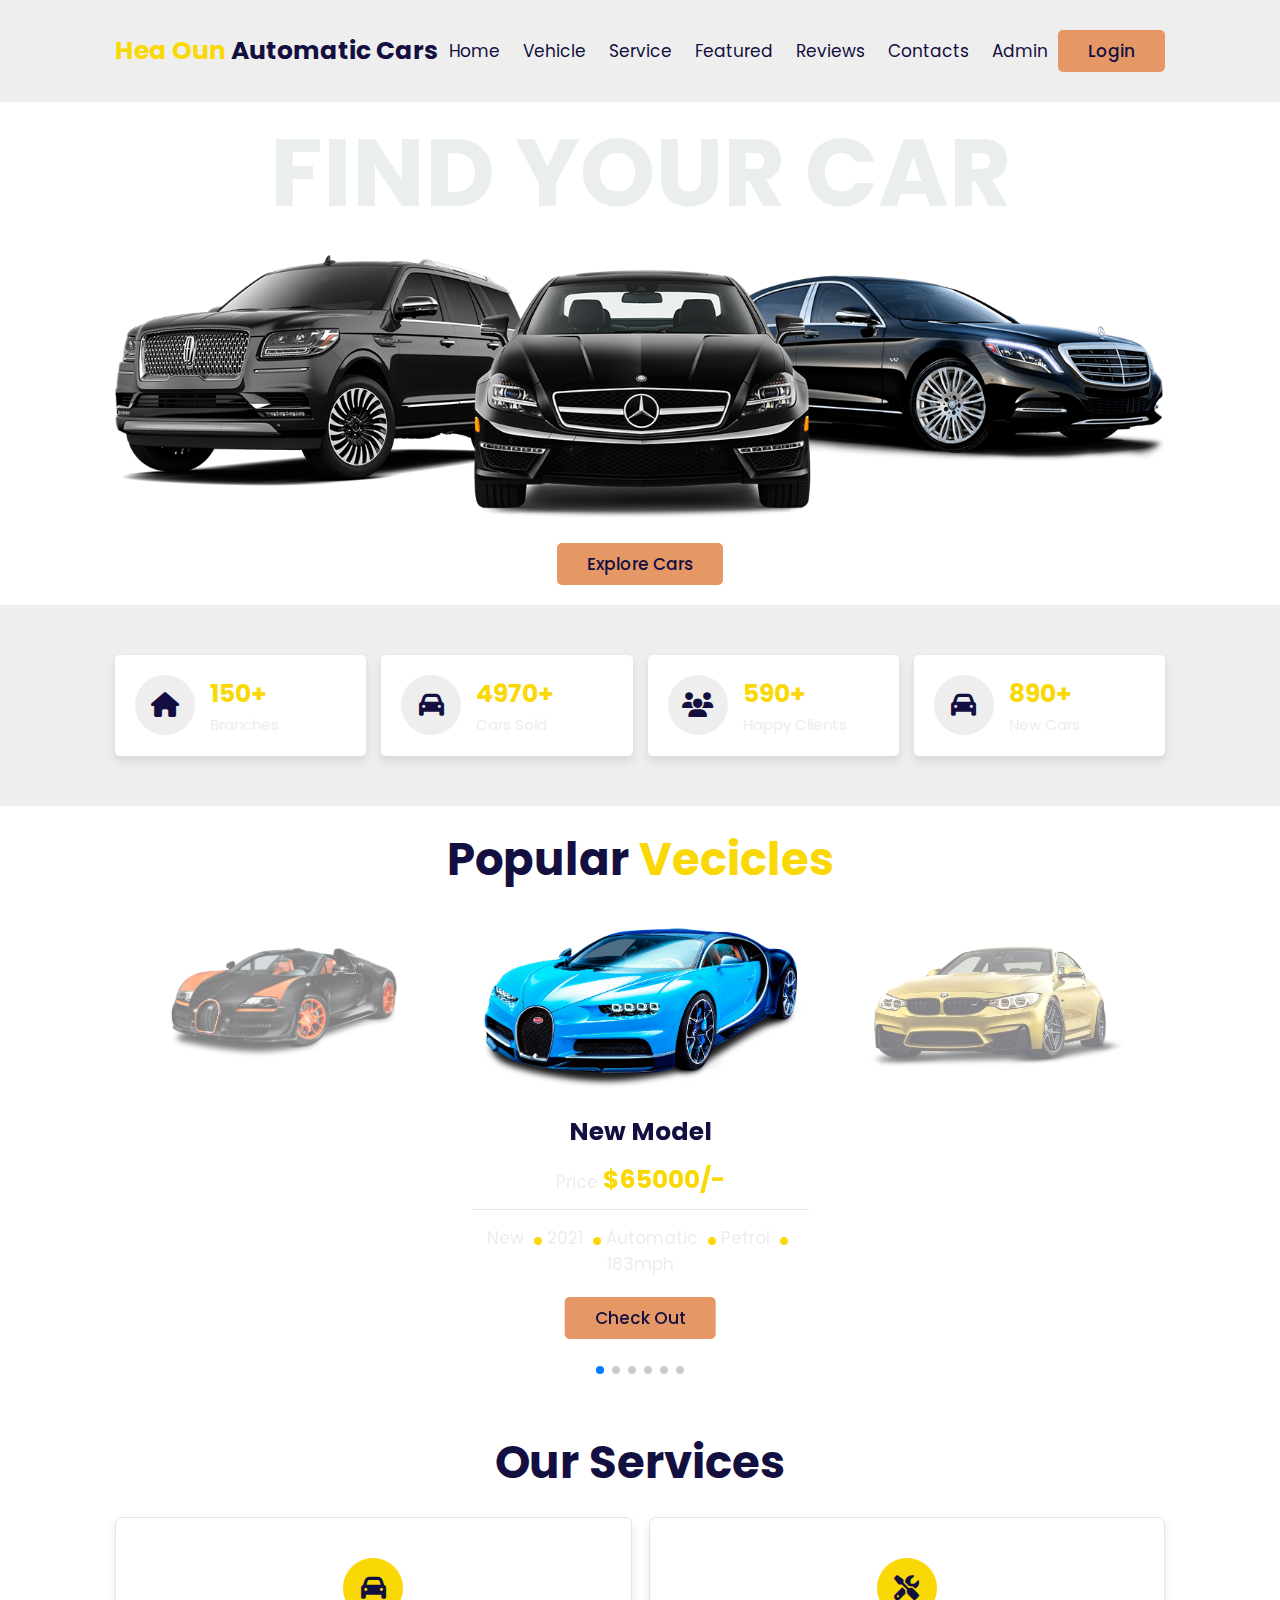
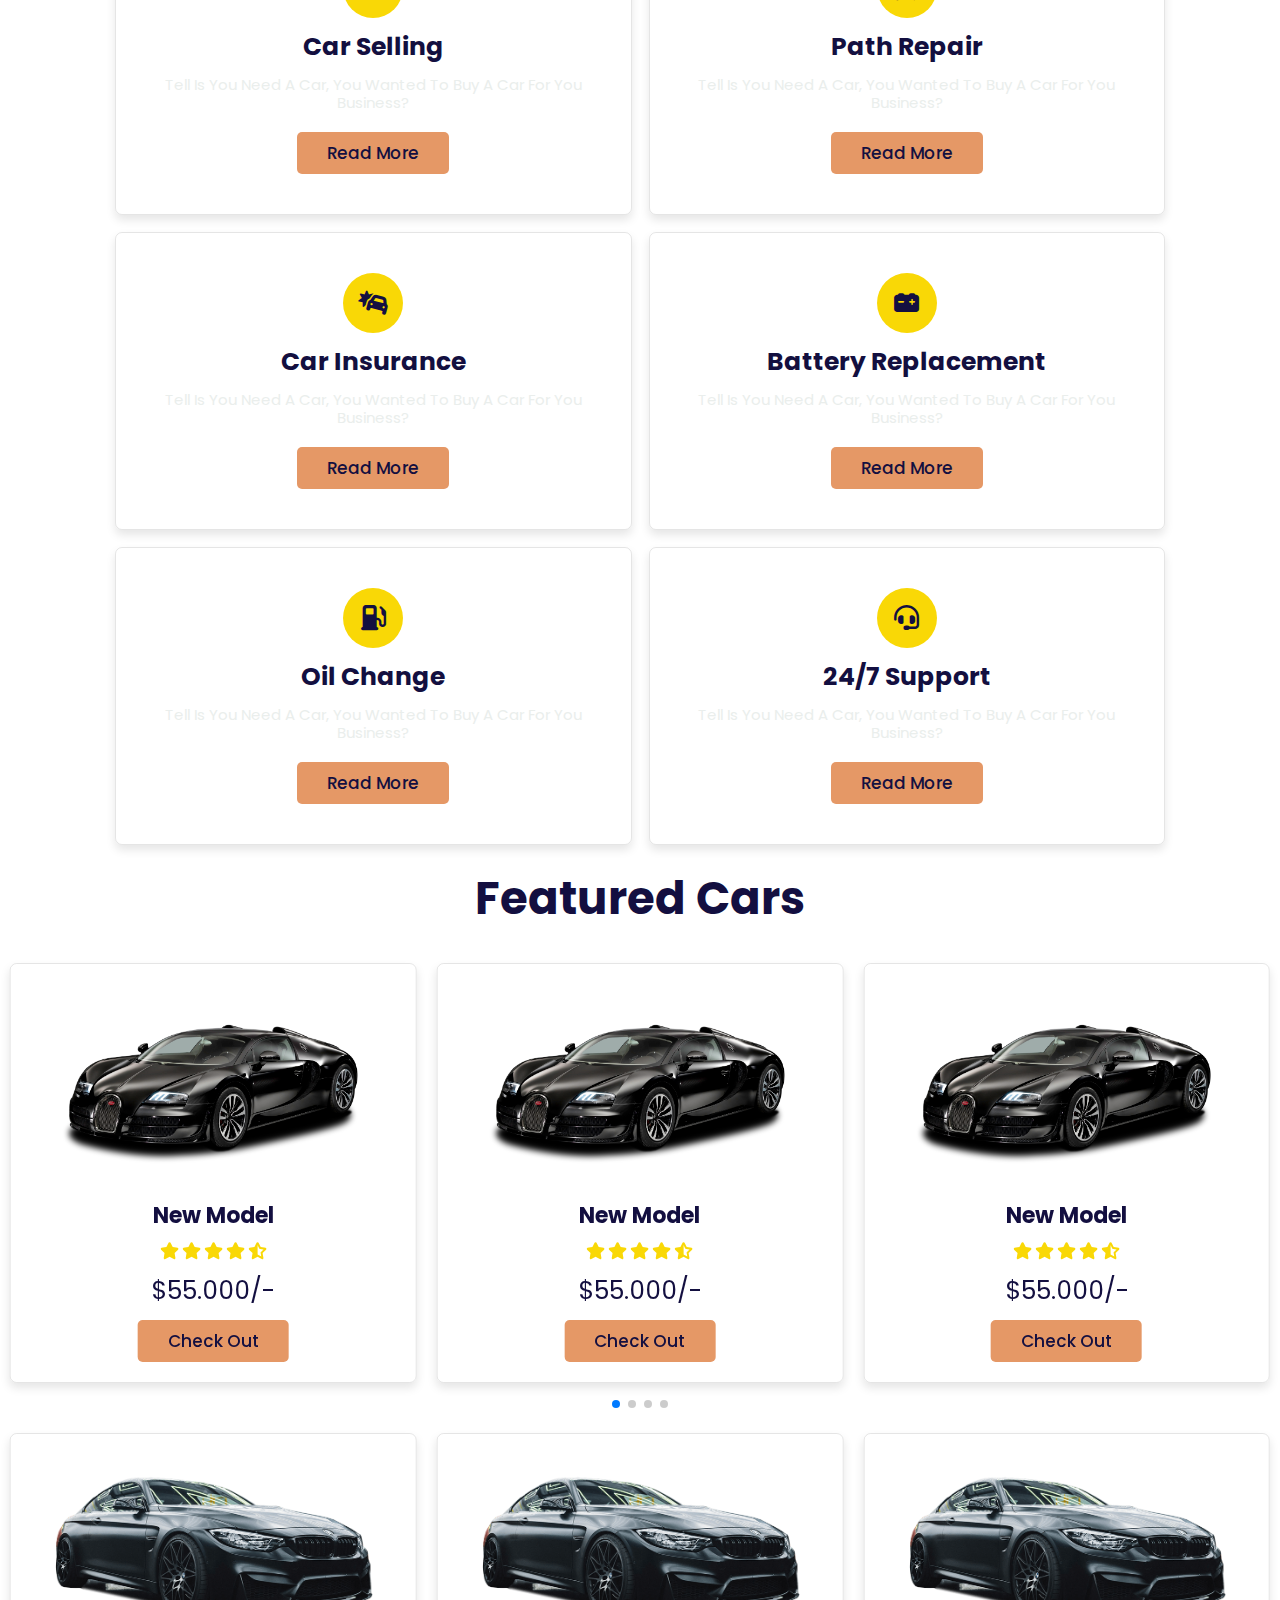
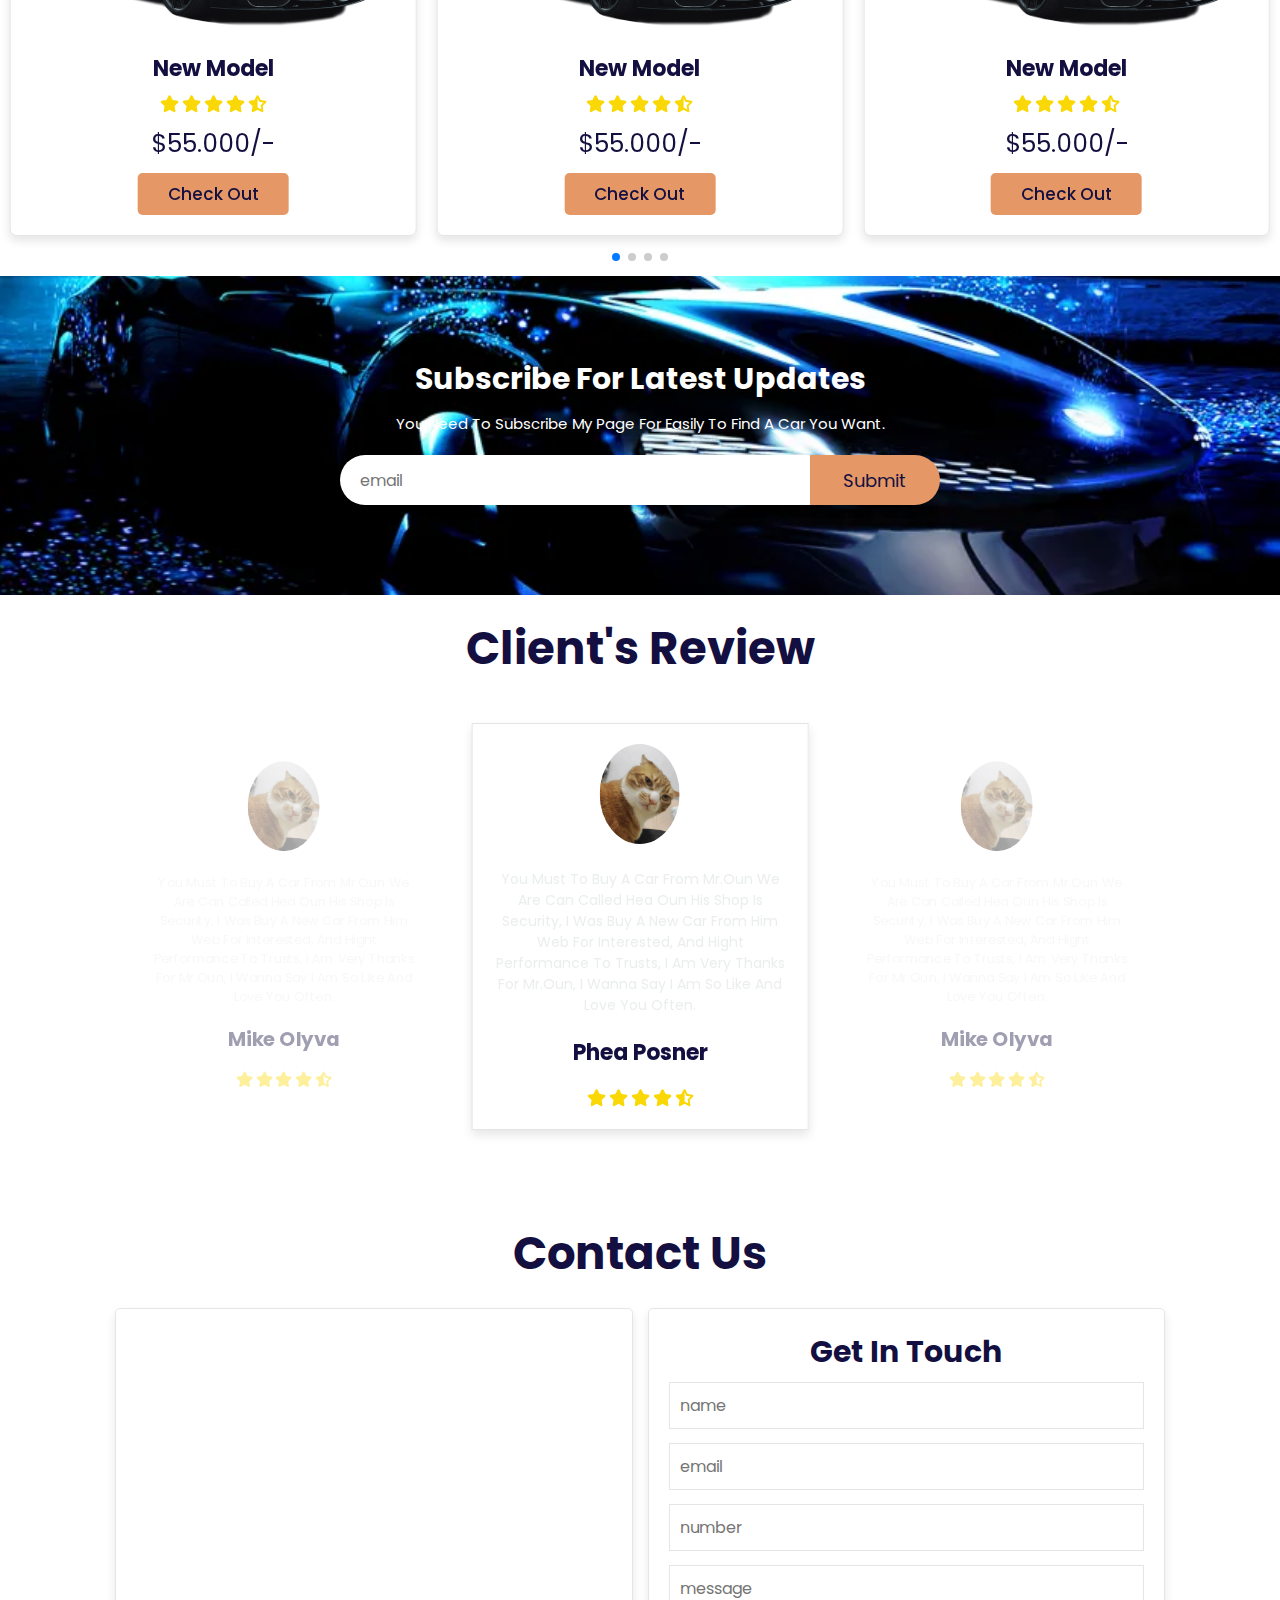
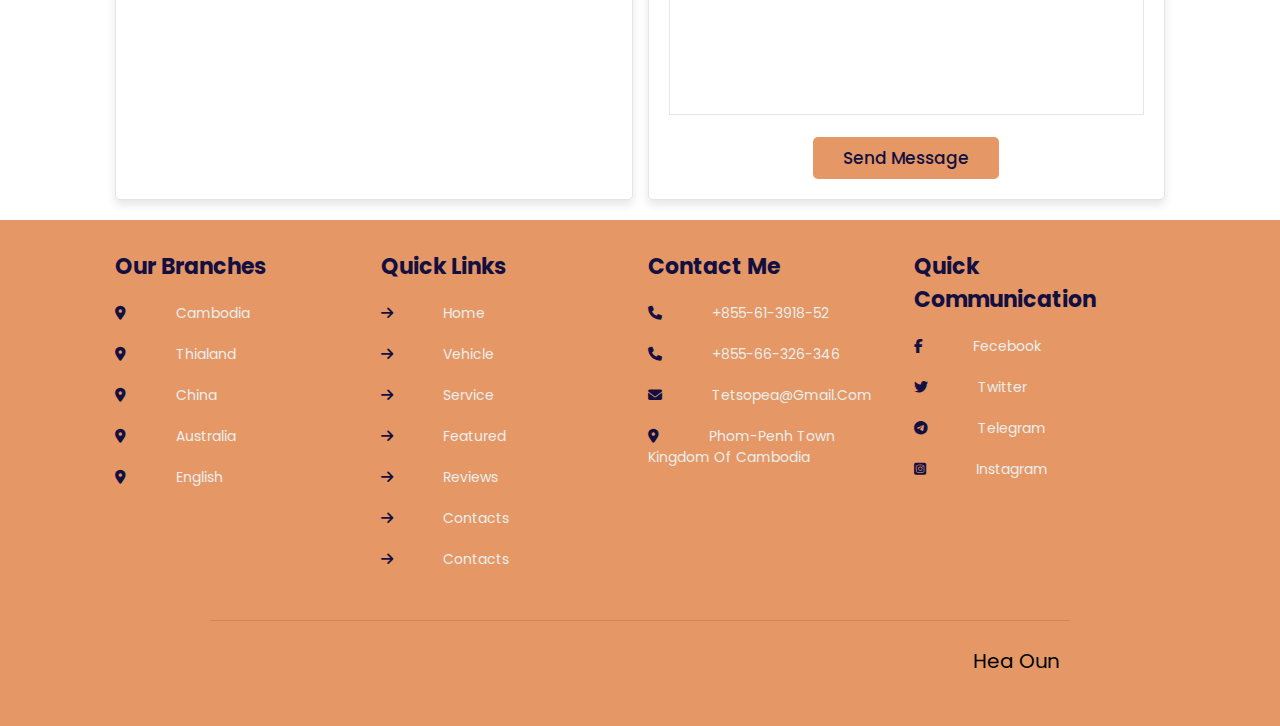
<file: index.html>
<!DOCTYPE html>
<html lang="en">
<head>
    <meta charset="UTF-8">
    <meta http-equiv="X-UA-Compatible" content="IE=edge">
    <meta name="viewport" content="width=device-width, initial-scale=1.0">
    <title>Document</title>
    <!-- using from cdn -->
    <link rel="stylesheet" href="https://cdn.jsdelivr.net/npm/swiper@8/swiper-bundle.min.css"
/>
    <!-- font awesome cnd    -->
    <link rel="stylesheet" href="https://cdnjs.cloudflare.com/ajax/libs/font-awesome/6.2.1/css/all.min.css">

    <!-- label css designing -->

    <link rel="stylesheet" href="Css/style.css">
</head>
<body>
  
    <!-- header section start -->

    <header class="header">

        <div id="btn-menu" class="fas fa-bars"></div>
        <!-- <i class="fas fa-times"></i> -->

            <a href="#" class="logo"> <span>Hea Oun </span>Automatic Cars</a>


                <nav class="navbar">

                    <a href="#home">home</a>
                    <a href="#vehicle">vehicle</a>
                    <a href="#service">service</a>
                    <a href="#featured">featured</a>
                    <a href="#reviews">reviews</a>
                    <a href="#contacts">contacts</a>
                    <a href="#admin">admin</a>
                </nav>

        <div id="login-btn">
            
            <button class="btn">Login</button>
                <i class="far fa-user"></i>
        </div>

    </header>

    <!-- header section end -->

    <div class="login-form-container">

        <span class="fas fa-times" id="close-login-form"></span>

        <form action="">

            <h3>User login</h3>
            <input type="email" placeholder="email" class="box">
                <input type="password" placeholder="password" class="box">
                    <p>forget your password <a href="">click here</a></p>
                        <input type="submit" value="login now" class="btn">
                            <p>or login with</p>
                                <div class="buttons">
                                    <a href="#" class="btn">google</a>
                                        <a href="#" class="btn">fecebook</a>
                                </div>
                                    <p>don't have account <a href="#">create one</a></p>
        </form>
    </div>

        <!-- home section start -->

            <section class="home" id="home">

                <h1 class="home-parallax" data-speed="-2">find your car</h1>
                    <img class="home-parallax" data-speed="5" src="Image/black-car=home.png" alt="">
                        <a href="#" class="btn home-parallax" data-speed="7">explore cars</a>
            </section>
        <!-- home section end -->

        <!-- icons section start -->


        <section class="icon-container">
            <div class="icons">
                <i class="fas fa-home"></i>

                    <div class="content">
                        <h3>150+</h3>
                            <p>branches</p>
                    </div>
            </div>

            <div class="icons">
                <i class="fas fa-car"></i>

                    <div class="content">
                        <h3>4970+</h3>
                            <p>cars sold</p>
                    </div>
            </div>

            <div class="icons">
                <i class="fas fa-users"></i>

                    <div class="content">
                        <h3>590+</h3>
                            <p>happy clients</p>
                    </div>
            </div>

            <div class="icons">
                <i class="fas fa-car"></i>

                    <div class="content">
                        <h3>890+</h3>
                            <p>new cars</p>
                    </div>
            </div>
        </section>
        <!-- icons section end -->

        <!-- Vichecle sectoin start -->

            <section class="vehicle" id="vehicle">
                <h1 class="heading">popular <span class="span-vehicle">vecicles</span></h1>
                    <div class="swiper vehicle-slider">
                        <div class="swiper-wrapper">
                            <div class="swiper-slide box">
                                <img src="Ducati/1.png" alt="">
                                <div class="content">
                                    <h3>new model</h3>
                                        <div class="price"> <span>price</span> $65000/-</div>
                                            <p>
                                                new
                                                <span class="fas fa-circle"></span>2021
                                                <span class="fas fa-circle"></span>automatic
                                                <span class="fas fa-circle"></span>petrol
                                                <span class="fas fa-circle"></span>183mph
                                            </p>
                                                <a href="#" class="btn"> check out</a>
                                </div>
                            </div>
                            
                            <div class="swiper-slide box">
                                <img src="BMW/2.png" alt="">
                                <div class="content">
                                    <h3>new model</h3>
                                        <div class="price"> <span>price</span> $65000/-</div>
                                            <p>
                                                new
                                                <span class="fas fa-circle"></span>2021
                                                <span class="fas fa-circle"></span>automatic
                                                <span class="fas fa-circle"></span>petrol
                                                <span class="fas fa-circle"></span>183mph
                                            </p>
                                                <a href="#" class="btn"> check out</a>
                                </div>
                            </div>
                            
                            <div class="swiper-slide box">
                                <img src="lixus/1.png" alt="">
                                <div class="content">
                                    <h3>new model</h3>
                                        <div class="price"> <span>price</span> $65000/-</div>
                                            <p>
                                                new
                                                <span class="fas fa-circle"></span>2021
                                                <span class="fas fa-circle"></span>automatic
                                                <span class="fas fa-circle"></span>petrol
                                                <span class="fas fa-circle"></span>183mph
                                            </p>
                                                <a href="#" class="btn"> check out</a>
                                </div>
                            </div>

                            <div class="swiper-slide box">
                                <img src="BMW/4.png" alt="">
                                <div class="content">
                                    <h3>new model</h3>
                                        <div class="price"> <span>price</span> $65000/-</div>
                                            <p>
                                                new
                                                <span class="fas fa-circle"></span>2021
                                                <span class="fas fa-circle"></span>automatic
                                                <span class="fas fa-circle"></span>petrol
                                                <span class="fas fa-circle"></span>183mph
                                            </p>
                                                <a href="#" class="btn"> check out</a>
                                </div>
                            </div>

                            <div class="swiper-slide box">
                                <img src="lixus/2.png" alt="">
                                <div class="content">
                                    <h3>new model</h3>
                                        <div class="price"> <span>price</span> $65000/-</div>
                                            <p>
                                                new
                                                <span class="fas fa-circle"></span>2021
                                                <span class="fas fa-circle"></span>automatic
                                                <span class="fas fa-circle"></span>petrol
                                                <span class="fas fa-circle"></span>183mph
                                            </p>
                                                <a href="#" class="btn"> check out</a>
                                </div>
                            </div>

                            <div class="swiper-slide box">
                                <img src="Ducati/5.png" alt="">
                                <div class="content">
                                    <h3>new model</h3>
                                        <div class="price"> <span>price</span> $65000/-</div>
                                            <p>
                                                new
                                                <span class="fas fa-circle"></span>2021
                                                <span class="fas fa-circle"></span>automatic
                                                <span class="fas fa-circle"></span>petrol
                                                <span class="fas fa-circle"></span>183mph
                                            </p>
                                                <a href="#" class="btn"> check out</a>
                                </div>
                            </div>
                        </div>

                        <!-- swiper copy -->

                        <div class="swiper-pagination"></div>
                    </div>
            </section>

        <!-- Vichecle section end -->

        <!-- services secton start -->
            
            <section class="service" id="service">
                <h1 class="heading">our <span>services</span></h1>
                    <div class="box-container">
                        <div class="box">
                            <i class="fas fa-car"></i>
                                <h3>car selling</h3>
                                    <p>tell is you need a car, you wanted to buy a car for you business?</p>
                                        <a href="#" class="btn">read more</a>
                        </div>

                        <div class="box">
                            <i class="fas fa-tools"></i>
                                <h3>path repair</h3>
                                    <p>tell is you need a car, you wanted to buy a car for you business?</p>
                                        <a href="#" class="btn">read more</a>
                        </div>

                        <div class="box">
                            <i class="fas fa-car-crash"></i>
                                <h3>car insurance</h3>
                                    <p>tell is you need a car, you wanted to buy a car for you business?</p>
                                        <a href="#" class="btn">read more</a>
                        </div>

                        <div class="box">
                            <i class="fas fa-car-battery"></i>
                                <h3>battery replacement</h3>
                                    <p>tell is you need a car, you wanted to buy a car for you business?</p>
                                        <a href="#" class="btn">read more</a>
                        </div>

                        <div class="box">
                            <i class="fas fa-gas-pump"></i>
                                <h3>oil change</h3>
                                    <p>tell is you need a car, you wanted to buy a car for you business?</p>
                                        <a href="#" class="btn">read more</a>
                        </div>

                        <div class="box">
                            <i class="fas fa-headset"></i>
                                <h3>24/7 support</h3>
                                    <p>tell is you need a car, you wanted to buy a car for you business?</p>
                                        <a href="#" class="btn">read more</a>
                        </div>
                    </div>
            </section>
        <!-- services section end -->

        <!-- featured section start -->

        <setion class="featured" id="featured">
            <h1 class="heading">featured <span>cars</span></h1>
                <div class="swiper featured-slider">
                    <div class="swiper-wrapper">
                        <div class="swiper-slide box">
                            <img src="Ducati/2.png" alt="">
                                <h3>new model</h3>
                                    <div class="stars">
                                        <i class="fas fa-star"></i>
                                        <i class="fas fa-star"></i>
                                        <i class="fas fa-star"></i>
                                        <i class="fas fa-star"></i>
                                        <i class="fas fa-star-half-alt"></i>
                                    </div>
                                    
                                    <div class="price">$55.000/-</div>
                                        <a href="#" class="btn">check out</a>
                        </div>

                        <div class="swiper-slide box">
                            <img src="Ducati/2.png" alt="">
                                <h3>new model</h3>
                                    <div class="stars">
                                        <i class="fas fa-star"></i>
                                        <i class="fas fa-star"></i>
                                        <i class="fas fa-star"></i>
                                        <i class="fas fa-star"></i>
                                        <i class="fas fa-star-half-alt"></i>
                                    </div>
                                    
                                    <div class="price">$55.000/-</div>
                                        <a href="#" class="btn">check out</a>
                        </div>

                        <div class="swiper-slide box">
                            <img src="Ducati/2.png" alt="">
                                <h3>new model</h3>
                                    <div class="stars">
                                        <i class="fas fa-star"></i>
                                        <i class="fas fa-star"></i>
                                        <i class="fas fa-star"></i>
                                        <i class="fas fa-star"></i>
                                        <i class="fas fa-star-half-alt"></i>
                                    </div>
                                    
                                    <div class="price">$55.000/-</div>
                                        <a href="#" class="btn">check out</a>
                        </div>

                        <div class="swiper-slide box">
                            <img src="Ducati/2.png" alt="">
                                <h3>new model</h3>
                                    <div class="stars">
                                        <i class="fas fa-star"></i>
                                        <i class="fas fa-star"></i>
                                        <i class="fas fa-star"></i>
                                        <i class="fas fa-star"></i>
                                        <i class="fas fa-star-half-alt"></i>
                                    </div>
                                    
                                    <div class="price">$55.000/-</div>
                                        <a href="#" class="btn">check out</a>
                        </div>

                    </div>

                    <div class="swiper-pagination"></div>
                </div>

                <div class="swiper featured-slider">
                    <div class="swiper-wrapper">
                        <div class="swiper-slide box">
                            <img src="BMW/6.png" alt="">
                                <h3>new model</h3>
                                    <div class="stars">
                                        <i class="fas fa-star"></i>
                                        <i class="fas fa-star"></i>
                                        <i class="fas fa-star"></i>
                                        <i class="fas fa-star"></i>
                                        <i class="fas fa-star-half-alt"></i>
                                    </div>
                                    
                                    <div class="price">$55.000/-</div>
                                        <a href="#" class="btn">check out</a>
                        </div>

                        <div class="swiper-slide box">
                            <img src="BMW/6.png" alt="">
                                <h3>new model</h3>
                                    <div class="stars">
                                        <i class="fas fa-star"></i>
                                        <i class="fas fa-star"></i>
                                        <i class="fas fa-star"></i>
                                        <i class="fas fa-star"></i>
                                        <i class="fas fa-star-half-alt"></i>
                                    </div>
                                    
                                    <div class="price">$55.000/-</div>
                                        <a href="#" class="btn">check out</a>
                        </div>

                        <div class="swiper-slide box">
                            <img src="BMW/6.png" alt="">
                                <h3>new model</h3>
                                    <div class="stars">
                                        <i class="fas fa-star"></i>
                                        <i class="fas fa-star"></i>
                                        <i class="fas fa-star"></i>
                                        <i class="fas fa-star"></i>
                                        <i class="fas fa-star-half-alt"></i>
                                    </div>
                                    
                                    <div class="price">$55.000/-</div>
                                        <a href="#" class="btn">check out</a>
                        </div>

                        <div class="swiper-slide box">
                            <img src="BMW/6.png" alt="">
                                <h3>new model</h3>
                                    <div class="stars">
                                        <i class="fas fa-star"></i>
                                        <i class="fas fa-star"></i>
                                        <i class="fas fa-star"></i>
                                        <i class="fas fa-star"></i>
                                        <i class="fas fa-star-half-alt"></i>
                                    </div>
                                    
                                    <div class="price">$55.000/-</div>
                                        <a href="#" class="btn">check out</a>
                        </div>

                    </div>

                    <div class="swiper-pagination"></div>
                </div>

                
        </setion>
        <!-- featured section end -->

        <!-- new letters section start -->

            <section class="new-letters">
                <h3>subscribe for latest updates</h3>
                    <p>you need to subscribe my page for easily to find a car you want.</p>
                        <form action="">
                            <input type="email" placeholder="email" name="" id="">
                            <input type="submit" value="submit" class="subscribe" name="" id="">
                        </form>
            </section>
        <!-- new letters section end -->

        <!-- review section start -->
            
            <section class="reviews" id="reviews">
                <h3 class="heading">client's <span>review</span></h3>
                    <div class="swiper reviews-slider">
                        <div class="swiper-wrapper">
                            <div class="swiper-slide box">
                                <img src="Image/photo_2024-03-11_10-21-01.jpg" alt="">
                                    <div class="conten">
                                        <p>You must to buy a car from Mr.oun we are can called Hea oun 
                                            his shop is security, i was buy a new car from him web for interested, and hight performance to trusts,
                                            i am very thanks for Mr.oun, i wanna say i am so like and love you often.</p>
                                            <h3>Phea Posner</h3>
                                            <div class="stars">
                                                <i class="fas fa-star"></i>
                                                <i class="fas fa-star"></i>
                                                <i class="fas fa-star"></i>
                                                <i class="fas fa-star"></i>
                                                <i class="fas fa-star-half-alt"></i>
                                            </div>
                                    </div>
                            </div>

                            <div class="swiper-slide box">
                                <img src="Image/photo_2024-03-11_10-21-01.jpg" alt="">
                                    <div class="conten">
                                        <p>You must to buy a car from Mr.oun we are can called Hea oun 
                                           his shop is security, i was buy a new car from him web for interested, and hight performance to trusts,
                                           i am very thanks for Mr.oun, i wanna say i am so like and love you often.</p>
                                            <h3>mike olyva</h3>
                                            <div class="stars">
                                                <i class="fas fa-star"></i>
                                                <i class="fas fa-star"></i>
                                                <i class="fas fa-star"></i>
                                                <i class="fas fa-star"></i>
                                                <i class="fas fa-star-half-alt"></i>
                                            </div>
                                    </div>
                            </div>

                            <div class="swiper-slide box">
                                <img src="Image/photo_2024-03-11_10-21-01.jpg" alt="">
                                    <div class="conten">
                                        <p>You must to buy a car from Mr.oun we are can called Hea oun 
                                            his shop is security, i was buy a new car from him web for interested, and hight performance to trusts,
                                            i am very thanks for Mr.oun, i wanna say i am so like and love you often.</p>
                                            <h3>mike olyva</h3>
                                            <div class="stars">
                                                <i class="fas fa-star"></i>
                                                <i class="fas fa-star"></i>
                                                <i class="fas fa-star"></i>
                                                <i class="fas fa-star"></i>
                                                <i class="fas fa-star-half-alt"></i>
                                            </div>
                                    </div>
                            </div>

                            <div class="swiper-slide box">
                                <img src="Image/photo_2024-03-11_10-21-01.jpg" alt="">
                                    <div class="conten">
                                        <p>You must to buy a car from Mr.oun we are can called Hea oun 
                                            his shop is security, i was buy a new car from him web for interested, and hight performance to trusts,
                                            i am very thanks for Mr.oun, i wanna say i am so like and love you often.</p>
                                            <h3>mike olyva</h3>
                                            <div class="stars">
                                                <i class="fas fa-star"></i>
                                                <i class="fas fa-star"></i>
                                                <i class="fas fa-star"></i>
                                                <i class="fas fa-star"></i>
                                                <i class="fas fa-star-half-alt"></i>
                                            </div>
                                    </div>
                            </div>

                            <div class="swiper-slide box">
                                <img src="Image/photo_2024-03-11_10-21-01.jpg" alt="">
                                    <div class="conten">
                                        <p>You must to buy a car from Mr.oun we are can called Hea oun 
                                           his shop is security, i was buy a new car from him web for interested, and hight performance to trusts,
                                           i am very thanks for Mr.oun, i wanna say i am so like and love you often.</p>
                                            <h3>mike olyva</h3>
                                            <div class="stars">
                                                <i class="fas fa-star"></i>
                                                <i class="fas fa-star"></i>
                                                <i class="fas fa-star"></i>
                                                <i class="fas fa-star"></i>
                                                <i class="fas fa-star-half-alt"></i>
                                            </div>
                                    </div>
                            </div>

                            <div class="swiper-slide box">
                                <img src="Image/photo_2024-03-11_10-21-01.jpg" alt="">
                                    <div class="conten">
                                        <p>You must to buy a car from Mr.oun we are can called Hea oun 
                                           his shop is security, i was buy a new car from him web for interested, and hight performance to trusts,
                                           i am very thanks for Mr.oun, i wanna say i am so like and love you often.</p>
                                            <h3>mike olyva</h3>
                                            <div class="stars">
                                                <i class="fas fa-star"></i>
                                                <i class="fas fa-star"></i>
                                                <i class="fas fa-star"></i>
                                                <i class="fas fa-star"></i>
                                                <i class="fas fa-star-half-alt"></i>
                                            </div>
                                    </div>
                            </div>
                        </div>
                    </div>
            </section>
        <!-- review section end -->

        <!-- sectoin cantact start -->

            <section class="contacts" id="contacts">
                <h3 class="heading">contact <span>us</span></h3>
                <div class="row">
                    <iframe class="map" src="https://www.google.com/maps/embed?pb=!1m18!1m12!1m3!1d2131.
                    4203237958855!2d104.8353978998583!3d11.54884290423523!2m3!1f0!2f0!3f0!3m2!1i1024!2i768!4f13.1!3m3!1m2!1s0x31094ffa93209c4f%3A0xbf71126b38040ad9!2z4Z6W4Z-
                    E4Z6F4Z634Z6T4Z6P4Z674Z6E!5e0!3m2!1skm!2skh!4v1677076382770!5m2!1skm!2skh"allowfullscreen="" 
                    loading="lazy"></iframe>
                        <form action="#">
                            <h3>get in touch</h3>
                                <input type="text" placeholder="name" class="box">
                                <input type="email" placeholder="email" class="box">
                                <input type="number" placeholder="number" class="box">
                                <textarea placeholder="message" class="box" cols="30" rows="10"></textarea>
                                <input type="submit" value="send message" class="btn">
                        </form>
                </div>
            </section>
        <!-- section contact end -->

        <!-- footer section start -->

            <section class="footer">
                <div class="box-container">
                    <div class="box">
                        <h3>our branches</h3>
                            <a href="https://goo.gl/maps/2W92ws6pY4zaVgKm9"><i class="fas fa-map-marker-alt"></i>cambodia</a>
                            <a href="#"><i class="fas fa-map-marker-alt"></i>thialand</a>
                            <a href="#"><i class="fas fa-map-marker-alt"></i>china</a>
                            <a href="#"><i class="fas fa-map-marker-alt"></i>australia</a>
                            <a href="#"><i class="fas fa-map-marker-alt"></i>english</a>
                    </div>
    
                    <div class="box">
                        <h3>quick links</h3>
                            <a href="#home"><i class="fas fa-arrow-right"></i>home</a>
                            <a href="#vehicle"><i class="fas fa-arrow-right"></i>vehicle</a>
                            <a href="#service"><i class="fas fa-arrow-right"></i>service</a>
                            <a href="#featured"><i class="fas fa-arrow-right"></i>featured</a>
                            <a href="#reviews"><i class="fas fa-arrow-right"></i>reviews</a>
                            <a href="#contacts"><i class="fas fa-arrow-right"></i>contacts</a>
                            <a href="#contacts"><i class="fas fa-arrow-right"></i>contacts</a>
    
                    </div>
    
                    <div class="box">
                        <h3>contact me</h3>
                            <a href=""><i class="fas fa-phone"></i>+855-61-3918-52</a>
                            <a href=""><i class="fas fa-phone"></i>+855-66-326-346</a>
                            <a href="mailto:tetsoupea@gmail.com"><i class="fas fa-envelope"></i>tetsopea@gmail.com</a>
                            <a href="#"><i class="fas fa-map-marker-alt"></i>Phom-penh town kingdom of Cambodia</a>
                    </div>
    
                    <div class="box">
                        <h3>quick communication</h3>
                            <a href="https://www.facebook.com/tet.sopea"><i class="fab fa-facebook-f"></i>fecebook</a>
                            <a href=""><i class="fab fa-twitter"></i>twitter</a>
                            <a href="https://t.me/Usesometrue"><i class="fab fa-telegram"></i>telegram</a>
                            <a href="pheamission"><i class="fab fa-instagram-square"></i>instagram</a>
                    </div>
                </div>
        
        <!-- footer section end -->
        
        <!-- section admin start -->
        <section class="admin" id="admin">
            <div class="credit">
                Hea oun</div>
        </section>
        <!-- section adim end -->
               
            </section>










    <!-- java-script support -->
    <script src="https://cdn.jsdelivr.net/npm/swiper@8/swiper-bundle.min.js"></script>
    <script src="Js/scirpt.js"></script>
</body>
</html>
</file>
<file: Css/style.css>
@import url('https://fonts.googleapis.com/css2?family=Lora:ital,wght@0,400;0,500;0,600;1,400;1,700&family=Poppins:wght@100;200;300;400;500;600&display=swap');


:root{
    --yellow:#f9d806;
    --light-yellow: #e59866;
    --black:#130f40;
    --light-color:#eaeeec;
    --border: .1rem solid rgba(0,0,0,.1);
    --box-shadow:0 .5rem 1rem rgba(0,0,0,.1);
}

*{
    font-family: 'Poppins', sans-serif;
    margin: 0;
    padding: 0;
    box-sizing: border-box;
    outline: none;
    border: none;
    text-decoration: none;
    text-transform: capitalize;
    transition:  all .2s linear;
}

html{
    
   font-size: 62.5%; 
   overflow-x: hidden;
   scroll-padding-top: 7rem;
   scroll-behavior: smooth ;
}

.header{
    position: fixed;
    top: 0;
    left: 0;
    right: 0;
    z-index: 999;
    background: #eee;
    display: flex;
    align-items: center;
    justify-content: space-between;
    padding: 3rem 9%;

}

section{
    padding: 2rem 9%;
}

.heading{
    text-align: center;
    padding-bottom: 2rem;
    font-size: 4.5rem;
    color: var(--black);
}

.heading .span-vehicle{
    color: var(--yellow);
}

.btn{
    display: inline-block;
    margin-top: 1rem;
    border-radius: .5rem;
    background: var(--light-yellow);
    color:var(--black);
    font-weight: 500;
    font-size: 1.7rem;
    cursor: pointer;
    padding: .8rem 3rem;
}
.btn:hover{
    background-color: var(--yellow);
    color: #fff;
}

.header .logo{
    font-size: 2.5rem;
    color: var(--black);
    font-weight: bolder;
}

.header .logo span{
    color:var(--yellow);
}

.header .navbar a{
    font-size: 1.7rem;
    margin: 0 1rem;
    color:var(--black);
}
.header .navbar a:hover{
    color: var(--yellow);

}

.header .btn{
    margin-top: 0;
}

.header #login-btn i{
    font-size: 2.5rem;
    color: black;
    cursor: pointer;
    display: none;
}

#btn-menu{
    font-size: 2.5rem;
    color: black;
    cursor: pointer;
    display:none;
}

.header.active{
    box-shadow: var(--box-shadow);
    padding: 2rem 9%;
}

.login-form-container{
    position: fixed;
    top: -105%;
    left: 0;
    z-index: 1000;
    width: 100%;
    height: 100%;
    display: flex;
    background-color: rgba(255,255,255,.9);
    align-items: center;
    justify-content: center;
    opacity: 0;
}

.login-form-container.active{
    top: 0;
    opacity: 1;
}

.login-form-container form{
    padding: 2rem;
    margin: 2rem;
    border-radius: .5rem;
    box-shadow: var(--box-shadow);
    background: #fff;
    border: var(--border);
    text-align: center;
    width: 40rem;
    
}

.login-form-container form .buttons{
    display: flex;
    align-items: center;
    gap: 1rem;
}

.login-form-container form .btn{
    display: block;
    width: 100%;
    margin: .5rem 0;
}

.login-form-container form h3{
    color: var(--black);
    font-size: 2.5rem;
    padding-bottom: 1rem;
    text-transform: uppercase;

}

.login-form-container form .box{
    margin: .7rem 0;
    width: 100%;
    text-transform: none;
    color: var(--black);
    font-size: 1.6rem;
    padding: 1rem 1.2rem ;
    border: var(--border);
    border-radius: .5rem;
}

.login-form-container form p{
    padding: 1rem 0;
    font-size: 1.5rem;
    color: var(--light-color);
}

.login-form-container form p a{
    color: var(--yellow);
    text-decoration: underline;
}

.login-form-container #close-login-form{
    position: absolute;
    top: 1.5rem;
    right: 2.5rem;
    font-size: 5rem;
    color: var(--black);
    cursor: pointer;
}

.home{
    padding-top: 10rem;
    text-align: center;
    overflow-x: hidden;
}

.home h1{
    text-transform: uppercase;
    font-size: 7.5vw;
    color: var(--light-color);
}

.home img{
    
    width: 100%;
    margin: 1rem 0;
}

.icon-container{
    padding-top: 5rem;
    padding-bottom: 5rem;
    display: grid;
    grid-template-columns: repeat(auto-fit, minmax(25rem, 1fr));
    gap: 1.5rem;
    background: #eee;
    cursor: pointer;
}

.icon-container .icons{
    display: flex;
    align-items: center;
    gap: 1.5rem;
    padding: 2rem;
    background: #fff;
    box-shadow: var(--box-shadow);
    border-radius: .5rem;
}

.icon-container .icons i{
    height: 6rem;
    width: 6rem;
    line-height: 6rem;
    border-radius: 50%;
    font-size: 2.5rem;
    background: #eee;
    color: var(--black);
    text-align: center;
}

.icon-container .icons .content h3{
    color: var(--yellow);
    font-size: 2.5rem;
}

.icon-container .icons .content p{
    color: var(--light-color);
    font-size: 1.5rem;
}

.icon-container .icons:hover{
    background: var(--black);
}

.icon-container .icons:hover i{
    background: var(--yellow);
}

.icon-container .icons:hover .content h3{
    color: #fff;
}

.icon-container .icons:hover .content p{
    color: #eee;
}

.vehicle .vehicle-slider{
    padding-bottom: 5rem;
}

.vehicle .vehicle-slider .box{
    text-align: center;
}

.vehicle .vehicle-slider .box img{
    width: 100%;
    opacity: .5;
    transform:scale(.8) ;
}

.vehicle .vehicle-slider .box .content{
    transform: scale(0);
    padding-top: 1rem;
}

/* car activve */

.vehicle .vehicle-slider .swiper-slide-active img{
    opacity: 1;
    transform:scale(1) ;
}

/* content active*/

.vehicle .vehicle-slider .swiper-slide-active .content{
    transform: scale(1);
}

.vehicle .vehicle-slider .box .content h3{
    font-size: 2.5rem;
    color: var(--black);
}

.vehicle .vehicle-slider .box .content .price{
    font-size: 2.5rem;
    color: var(--yellow);
    padding: 1rem 0;
    font-weight: bolder;
}

.vehicle .vehicle-slider .box .content .price span{
    font-size: 1.7rem;
    color: var(--light-color);
    font-weight: normal;
}

.vehicle .vehicle-slider .box .content p{
    font-size: 1.7rem;
    padding: 1rem;
    padding-top: 1.5rem;
    border-top: var(--border);
    color: var(--light-color);
}

.vehicle .vehicle-slider .box .content p span{
    color: var(--yellow);
    font-size: .8rem;
    margin: 0 .5rem;
}

.swiper-pagination-bullets-active{
    background-color: var(--yellow);
}

.service .box-container{
    display: grid;
    grid-template-columns: repeat(auto-fit, minmax(38rem, 1fr));
    gap: 1.7rem;
}

.service .box-container .box{
    text-align: center;
    padding: 4rem;
    border-radius: .7rem;
    box-shadow: var(--box-shadow);
    border: var(--border);
}

.service .box-container i{
    height: 6rem;
    width: 6rem;
    line-height: 6rem;
    font-size: 2.5rem;
    color: var(--black);
    background: var(--yellow);
    border-radius: 50%;
    margin-bottom: 1rem;
    
}

.service .box-container h3{
    color: var(--black);
    font-size: 2.5rem;
}

.service .box-container p{
    color: var(--light-color);
    font-size: 1.5rem;
    padding: 1rem 0;
    line-height: 1.8rem;
}

.service .box-container .box:hover{
    /* background: var(--black); */
    transform: scale(1.1);
}

/* .service .box-container .box:hover h3{
    color: #fff;
}

.service .box-container .box:hover p{
    color: #eee;
} */

.featured .featured-slider{
    padding: 1rem;
    padding-bottom: 4rem;
}

.featured .featured-slider .box{
    text-align: center;
    padding: 2rem;
    box-shadow: var(--box-shadow);
    border: var(--border);
    border-radius: .7rem;
}

.featured .featured-slider .box img{
    /* height: 13rem; */
    width: 100%;
    padding: 2rem;
}

.featured .featured-slider .box:hover img{
    transform: scale(.9);
}

.featured .featured-slider .box h3{
    font-size: 2.2rem;
    color: var(--black);
}

.featured .featured-slider .box .stars{
    padding: 1rem 0;
}

.featured .featured-slider .box .stars i{
    font-size: 1.7rem;
    color: var(--yellow);
}

.featured .featured-slider .box .price{
    font-size: 2.5rem;
    color: var(--black);
}

.new-letters{
    padding: 8rem 4rem;
    text-align: center;
    background: url(../Image/letter-car.webp) no-repeat;
    background-position: center;
    background-size: cover;

}

.new-letters h3{
    color:#fff;
    font-size: 3rem;
}

.new-letters p{
    color: #fff;
    font-size: 1.5rem;
    padding: 1rem 0;
}

.new-letters form{
    margin: 1rem auto;
    max-width: 60rem;
    height: 5rem;
    display: flex;
    box-shadow: var(--box-shadow);
    overflow: hidden;
    border-radius: 5rem;
}

.new-letters form input[type="email"]{
    height: 100%;
    width: 100%;
    font-size: 1.6rem;
    color: var(--black);
    text-transform: none;
    padding: 0 2rem;
}

.new-letters form input[type="submit"]{
    height: 100%;
    width: 17rem;
    font-size: 1.8rem;
    color: var(--black);
    background: var(--light-yellow);
    cursor: pointer;

}

.new-letters form input[type="submit"]:hover{
    color: #fff;
    background: var(--yellow);

}

.reviews .reviews-slider{
    padding-bottom: 3rem;
}

.reviews .reviews-slider .box{
    padding: 2rem;
    margin: 2rem 0;
    text-align: center;
    opacity: .4;
    transform: scale(.9);
}

.reviews .reviews-slider .swiper-slide-active{
    opacity: 1;
    transform: scale(1);
    box-shadow: var(--box-shadow);
    border: var(--border);
    /* background: var(--light-color); */
}

.reviews .reviews-slider .box img{
    height: 8rem 1.8rem;
    width: 8rem;
    border-radius: 50%;
    margin-bottom: 1rem;
}

.reviews .reviews-slider .box .conten p {
    font-size: 1.4rem;
    color: var(--light-color);
    padding: 1rem 0;
}

.reviews .reviews-slider .box .conten h3 {
    font-size: 2.2rem;
    color: var(--black);
    padding: 1rem 0;
    padding-bottom: 2rem;
}

.reviews .reviews-slider .box .conten .stars i {
    font-size: 1.7rem;
    color: var(--yellow);
}

.contacts .row{
    display: flex;
    flex-wrap: wrap;
    gap:1.5rem
    
}

.contacts .row .map{
    flex: 1 1 42rem;
    width: 100%;
    padding: 2rem;
    border: var(--border);
    border-radius: .5rem;
    box-shadow: var(--box-shadow);
}

.contacts .row form{
    flex: 1 1 42rem;
    padding: 2rem;
    border: var(--border);
    border-radius: .5rem;
    box-shadow: var(--box-shadow);
    text-align: center;
}

.contacts .row form h3{
    font-size: 3rem;
    color: var(--black);
}

.contacts .row form .box{
    margin:.7rem 0;
    width: 100%;
    border: var(--border);
    padding: 1rem;
    font-size: 1.6rem;
    color: var(--black);
    text-transform: none;
}

.contacts .row form textarea{
    height: 15rem;
    resize: none;
}

.footer{
    background-color: var(--light-yellow);
}

.footer .box-container{
    display: grid;
    grid-template-columns: repeat(auto-fit, minmax(25rem, 1fr));
    gap: 1.5rem;
}

.footer .box-container .box h3{
    color: var(--black);
    font-size: 2.2rem;
    padding: 1rem 0;
}

.footer .box-container .box a{
    color: var(--light-color);
    font-size: 1.4rem;
    display: block;
    padding: 1rem 0;
}

.footer .box-container .box a i{
    padding-right: 5rem;
    color: var(--black);
}

.footer .box-container .box a:hover i{
    padding-right: 1rem;
}

.admin .credit{
    text-align:right;
    border-top: var(--border);
    padding:1rem;
    padding-top: 2.5rem;
    margin-top: 2rem;
    font-size: 2rem;
}

























@media(max-width:991px){

    html{
    
        font-size: 55%; 
        
    }

    .header{

        padding: 2rem;

    }

    .header.active{

        padding: 2rem;
    }

    section{
        padding: 2rem;
    }

}

@media(max-width:768px){

    #btn-menu{
        
        display:block;
    }

    #btn-menu.fa-times{

        transform: rotate(180deg);
    }

    .header #login-btn i{
        
        display: block;
    }

    .header #login-btn .btn{
        
        display: none;
    }

    .header .navbar{
        position: absolute;
        top: 99%;
        left: 0;
        right: 0;
        background: #fff;
        border-top: var(--border);
        clip-path: polygon(0 0,100% 0, 100% 0, 0 0);
    }

    .header .navbar.active{
        clip-path: polygon(0 0,100% 0, 100% 100%, 0 100%);
    }

    .header .navbar a{
        display: block;
        margin: 2rem;
        font-size: 2rem;
    }
}

@media(max-width:450px){

    html{
    
        font-size: 50%; 
        
    }

}
</file>
